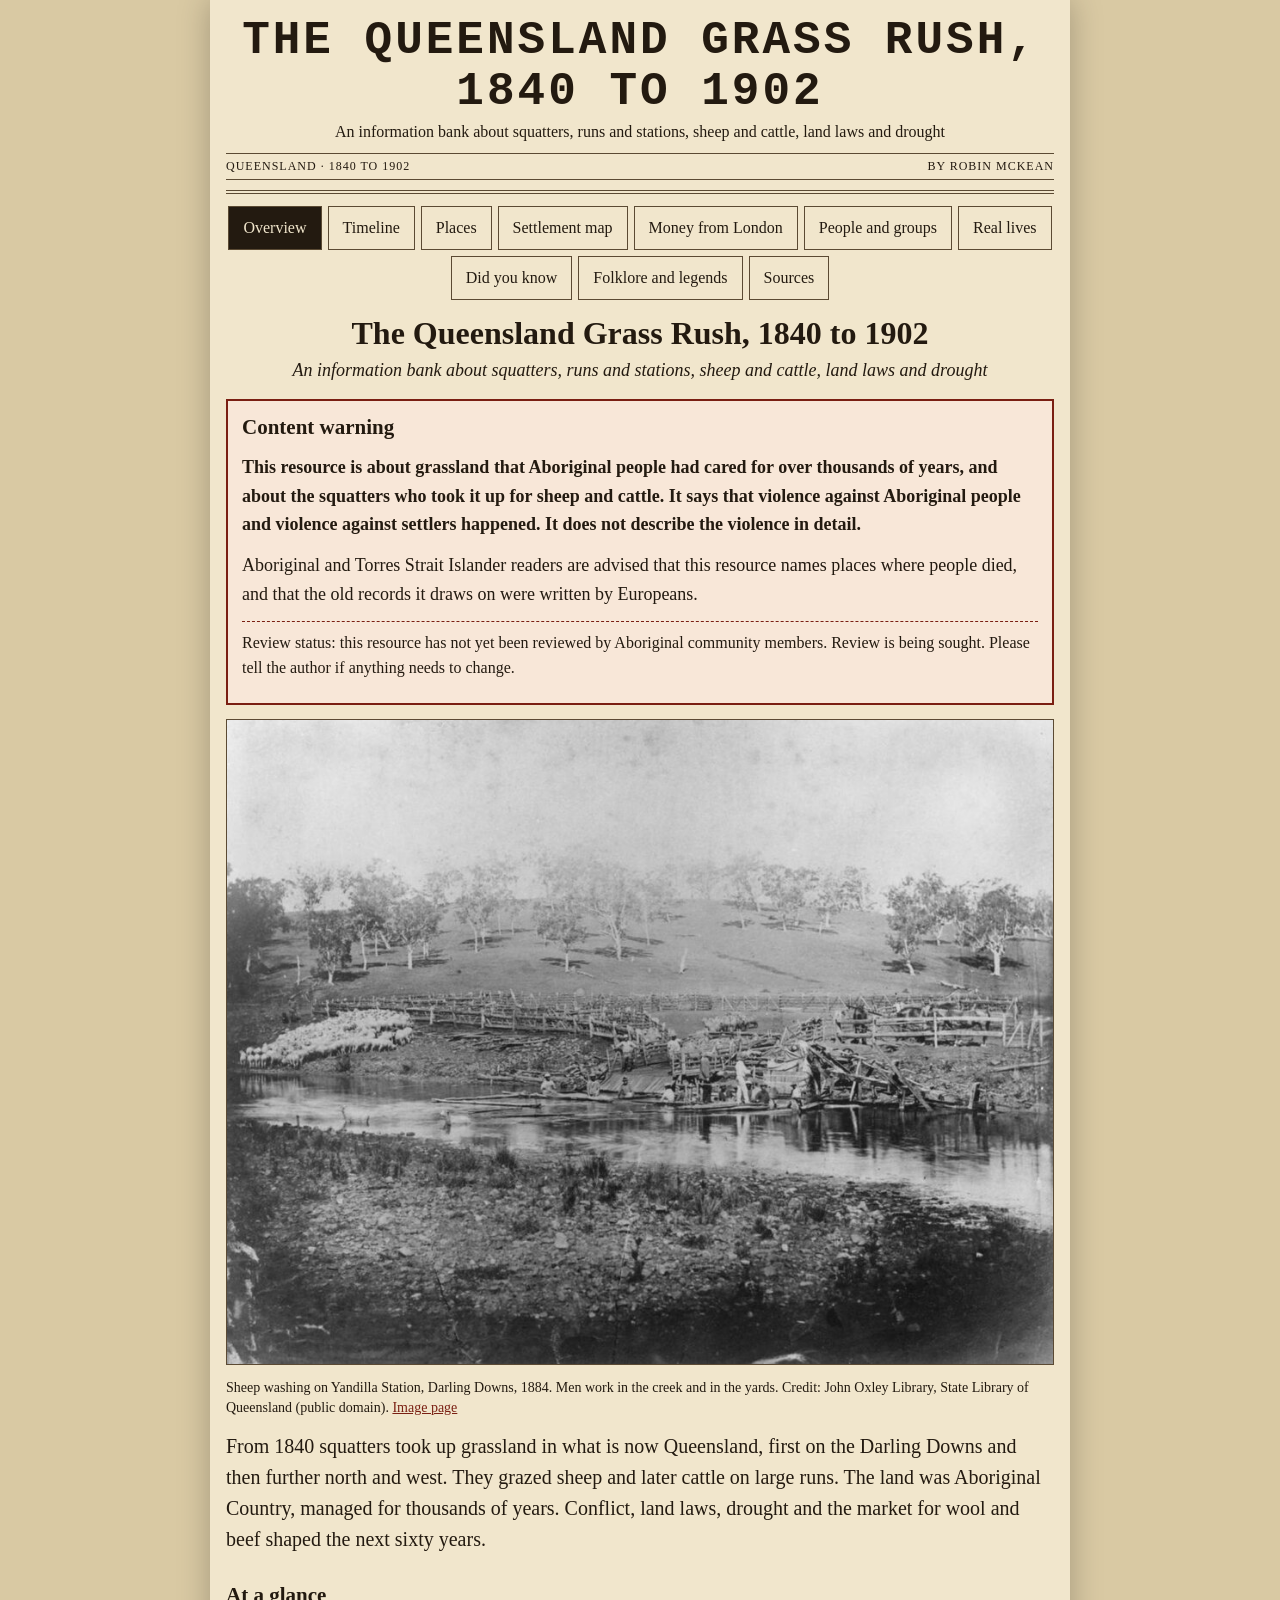
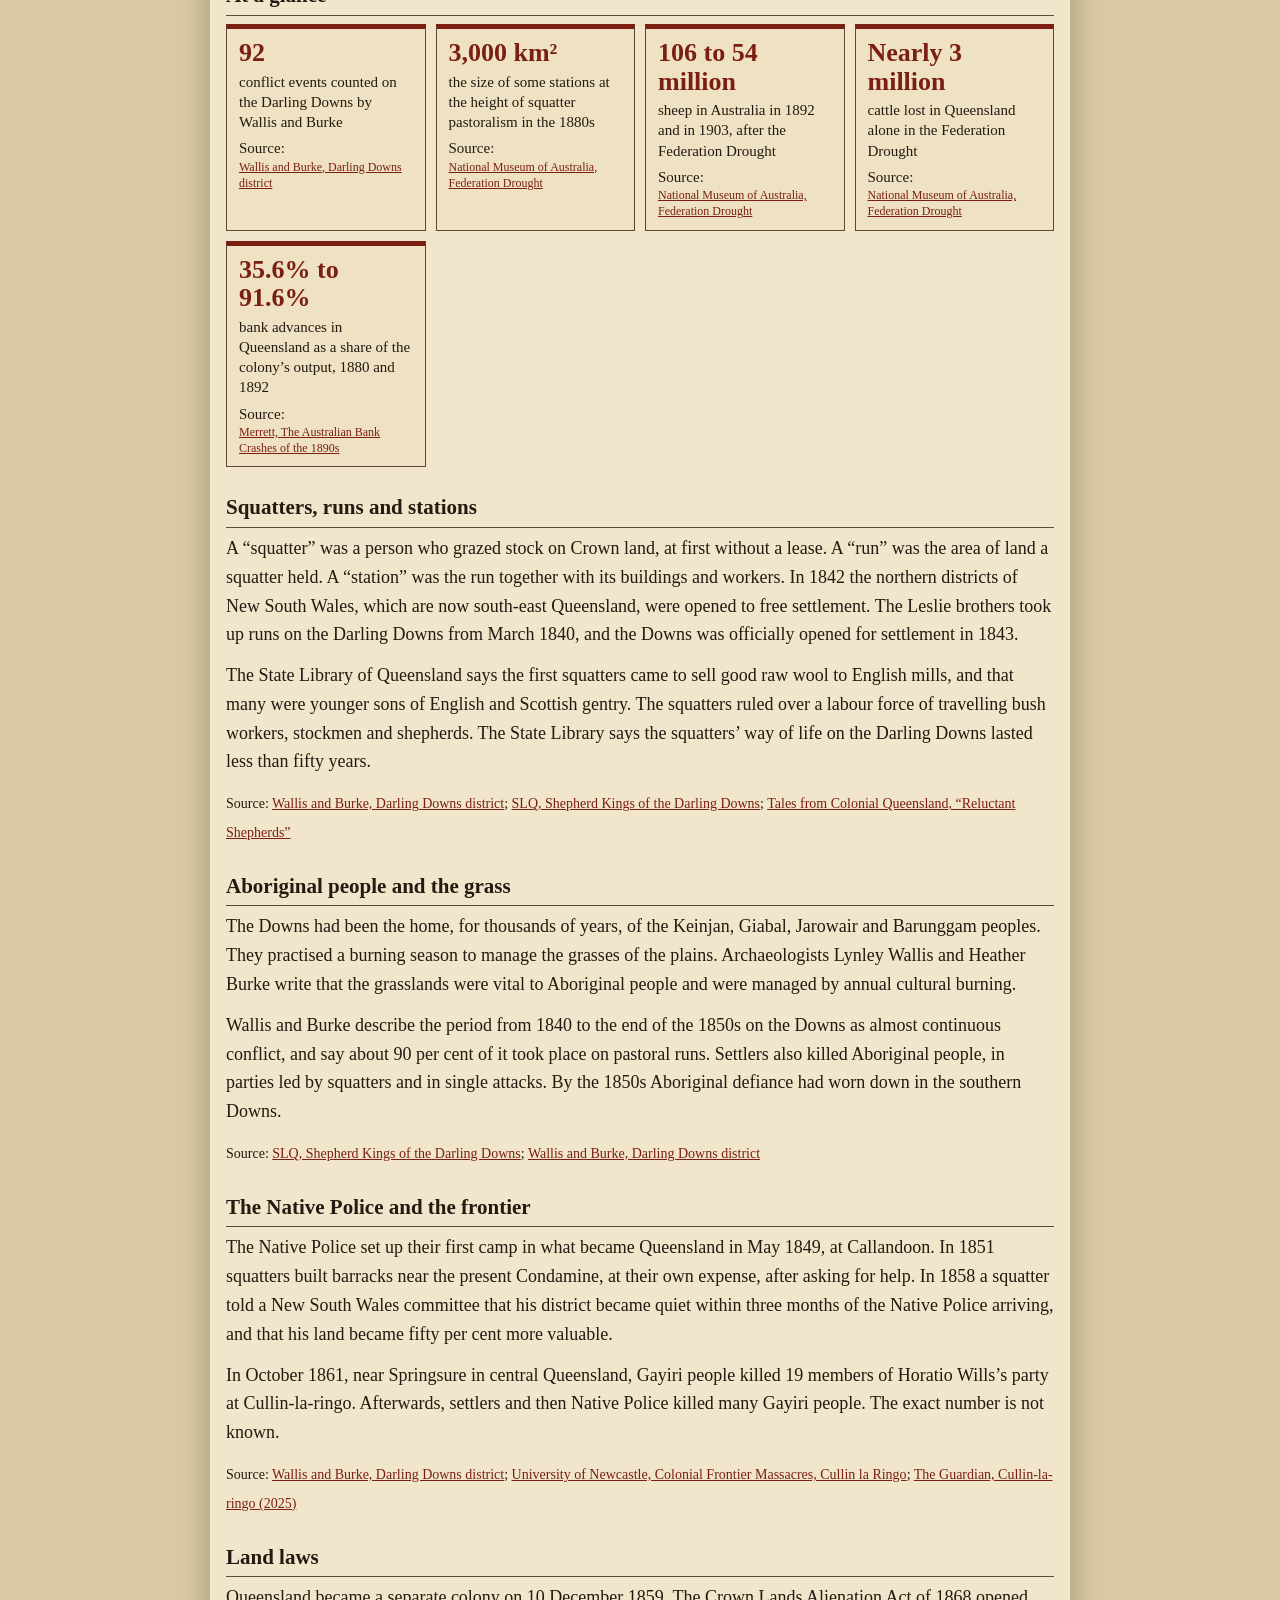
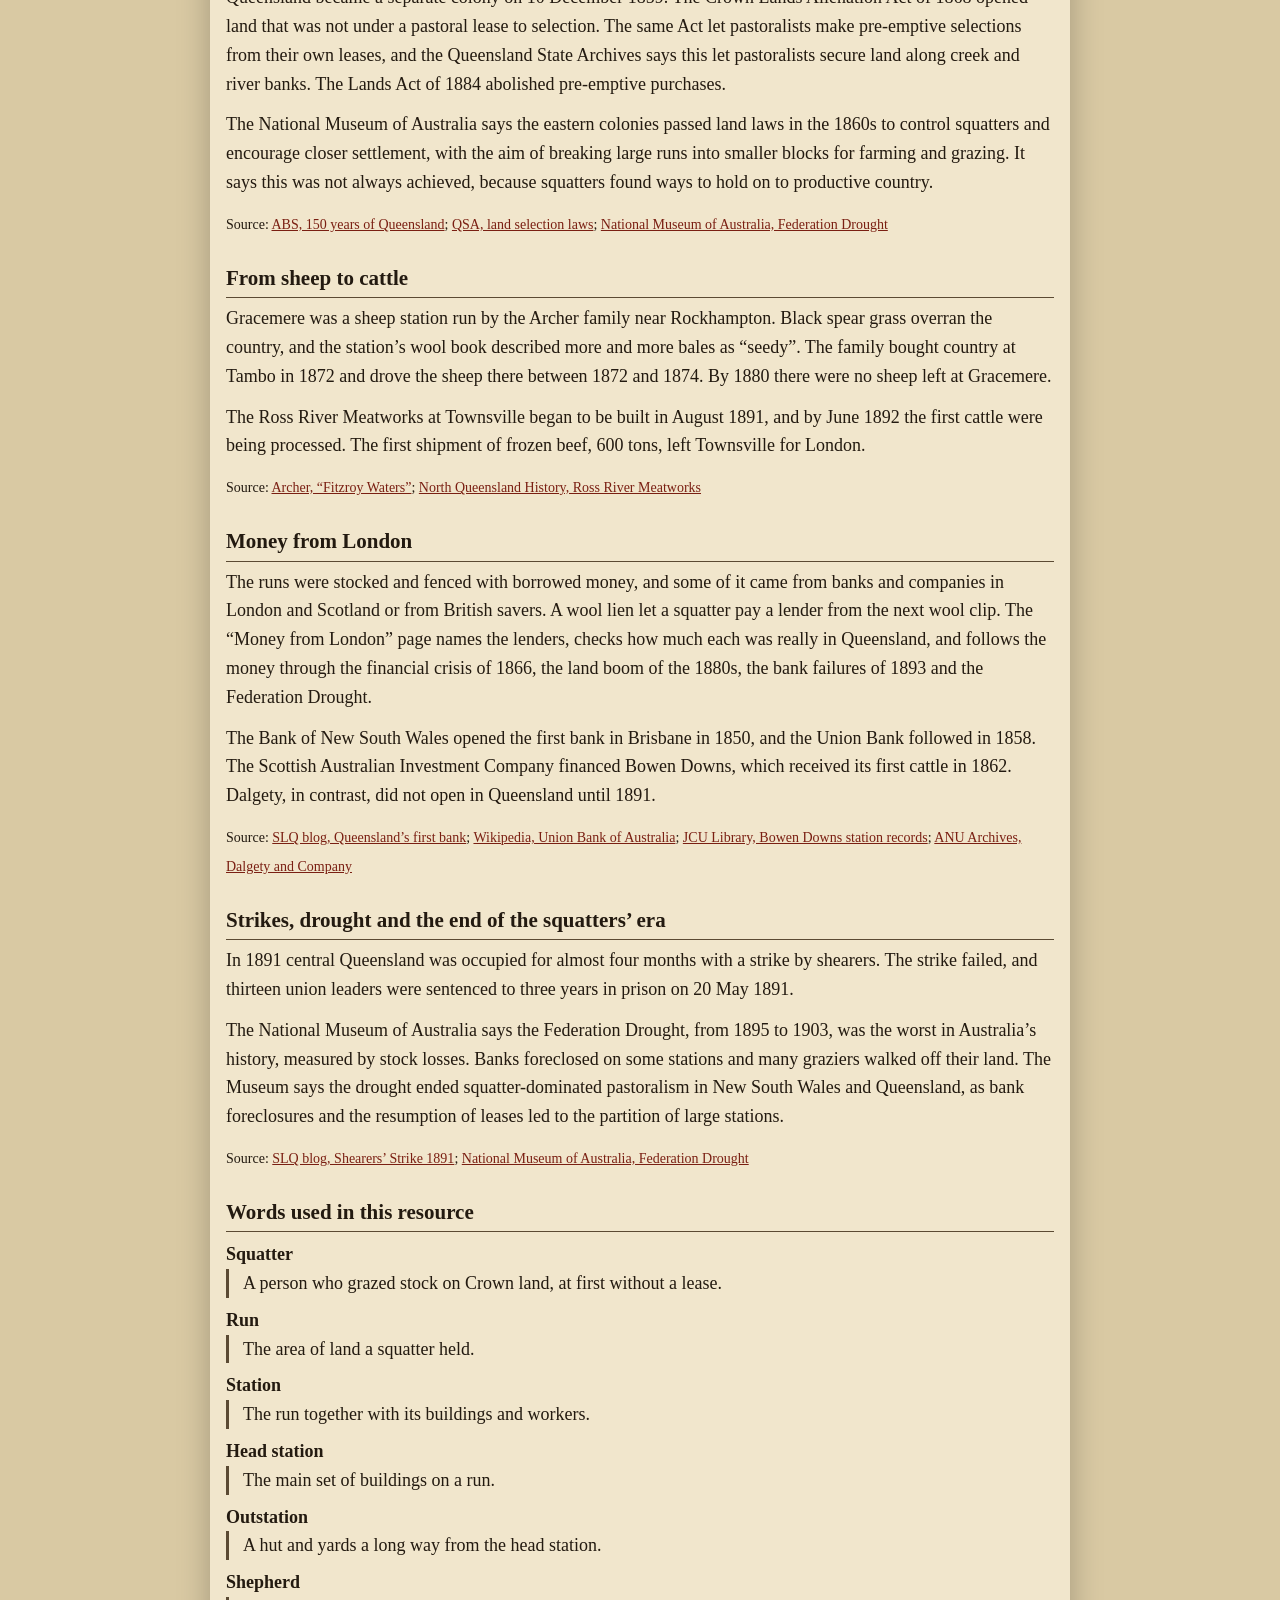
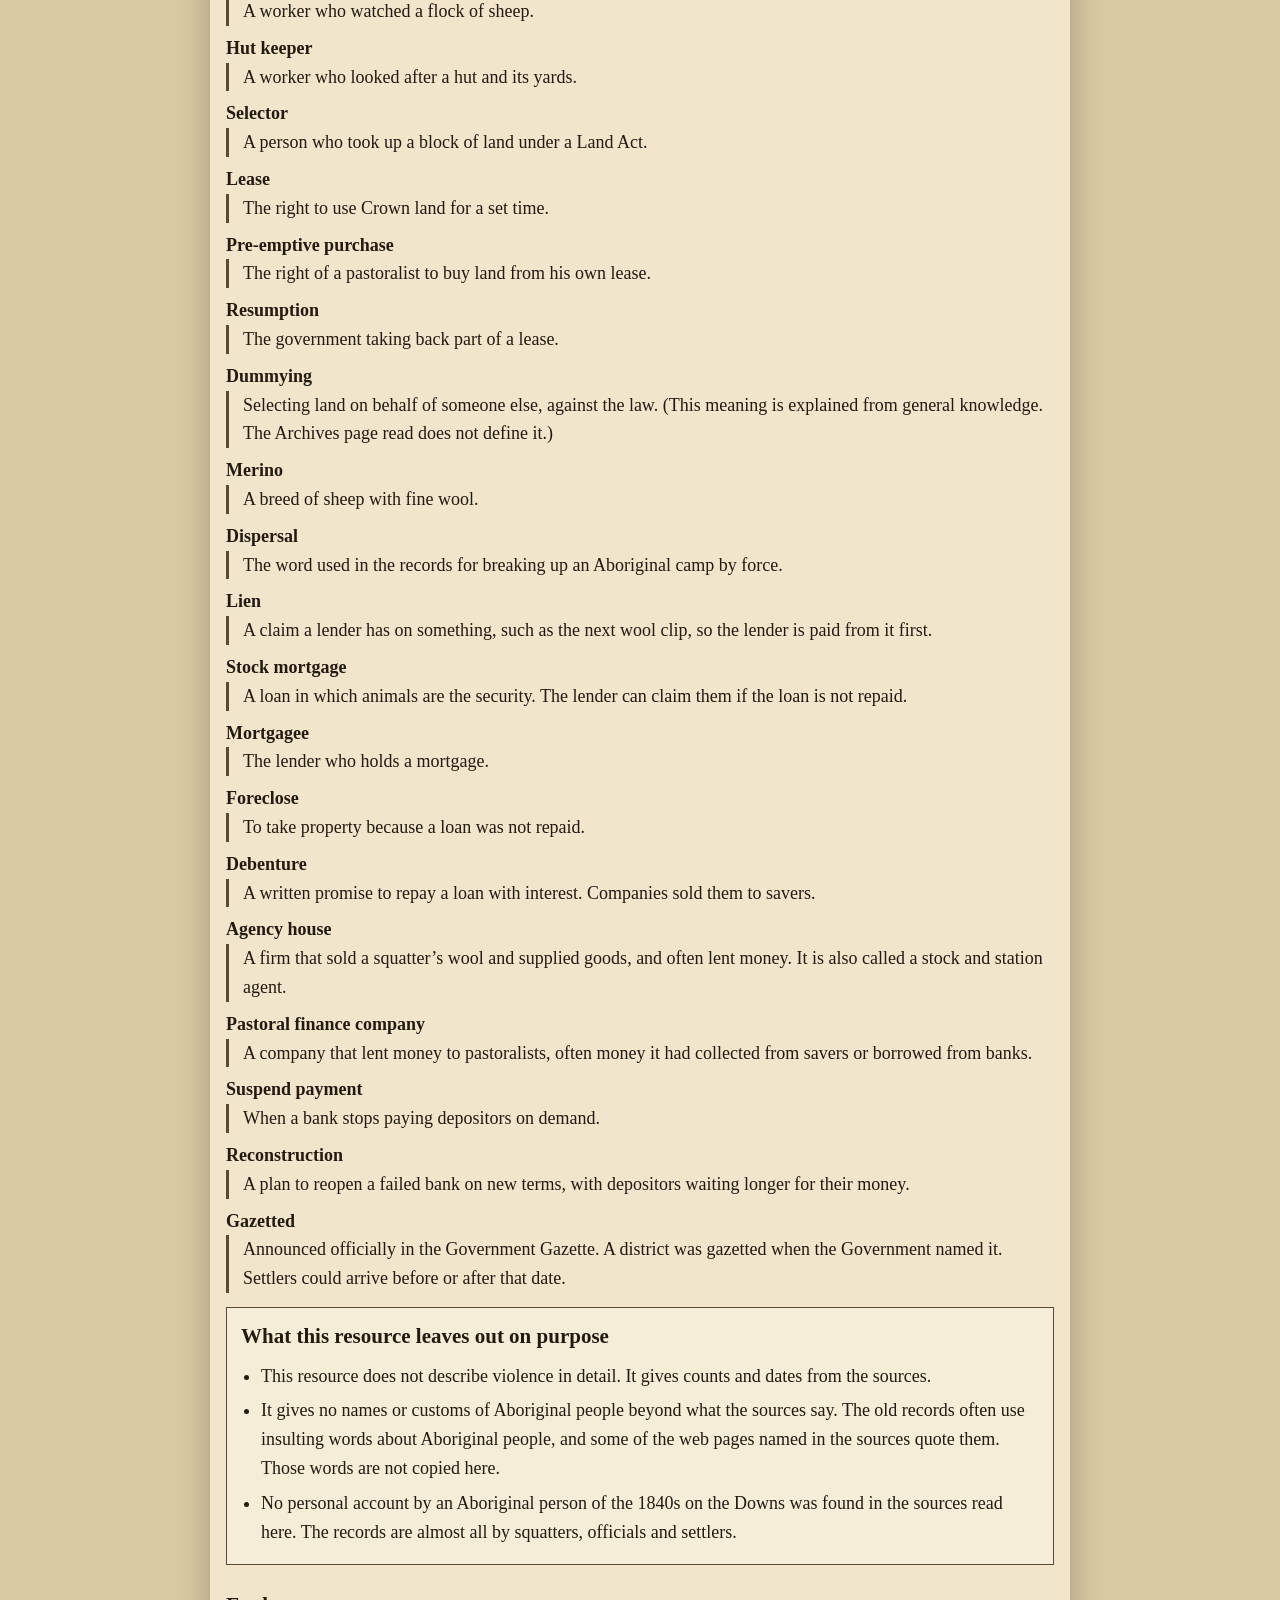
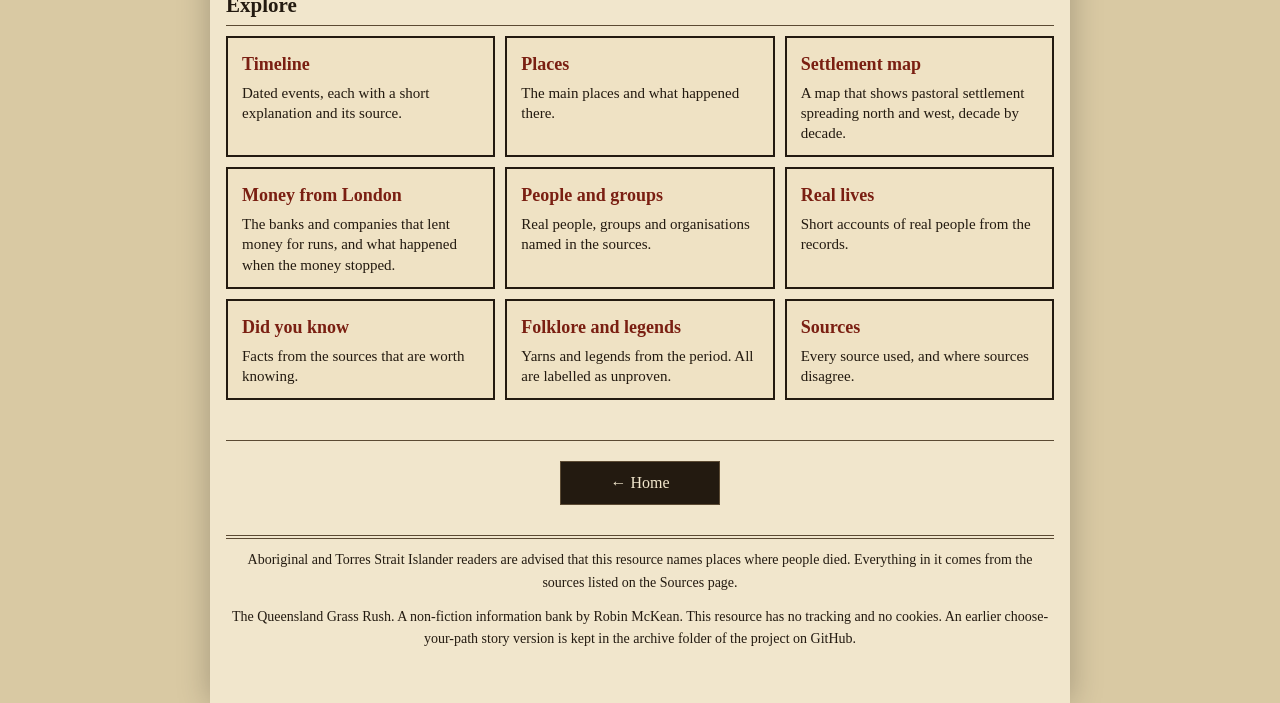
<file: index.html>
<!doctype html>
<html lang="en-AU"><head><meta charset="utf-8">
<meta name="viewport" content="width=device-width,initial-scale=1">
<title>The Queensland Grass Rush, 1840 to 1902</title>
<meta name="description" content="A non-fiction information bank about the Queensland grass rush: squatters, runs and stations, the move from sheep to cattle, land laws, drought and Aboriginal people, 1840 to 1902. Overview, timeline, places, people, real lives and sources. It also covers the money from London and Scotland behind the runs, and a map of how settlement spread by decade.">
<meta name="theme-color" content="#1f2b1a">
<link rel="icon" href="data:image/svg+xml,%3Csvg xmlns='http://www.w3.org/2000/svg' viewBox='0 0 32 32'%3E%3Crect width='32' height='32' fill='%231f2b1a'/%3E%3Cpath d='M6 24 L16 8 L26 24' stroke='%23f1e6cc' stroke-width='3' fill='none'/%3E%3C/svg%3E">
<link rel="stylesheet" href="styles.css">
</head><body>
<a class="skip" href="#main">Skip to the main content</a>
<div class="sheet">
<header>

 <div class="mast">The Queensland Grass Rush, 1840 to 1902</div>
 <div class="sub">An information bank about squatters, runs and stations, sheep and cattle, land laws and drought</div>
 <div class="dateline"><span>Queensland · 1840 to 1902</span><span>By Robin McKean</span></div>
</header>
<nav id="nav" aria-label="Sections"></nav>
<main id="main" tabindex="-1"></main>
<footer id="foot"></footer>
</div>
<noscript><p style="padding:16px;font-family:Georgia,serif">This resource needs JavaScript. Nothing is sent anywhere.</p></noscript>
<script src="data.js"></script>
<script src="app.js"></script>
</body></html>
</file>
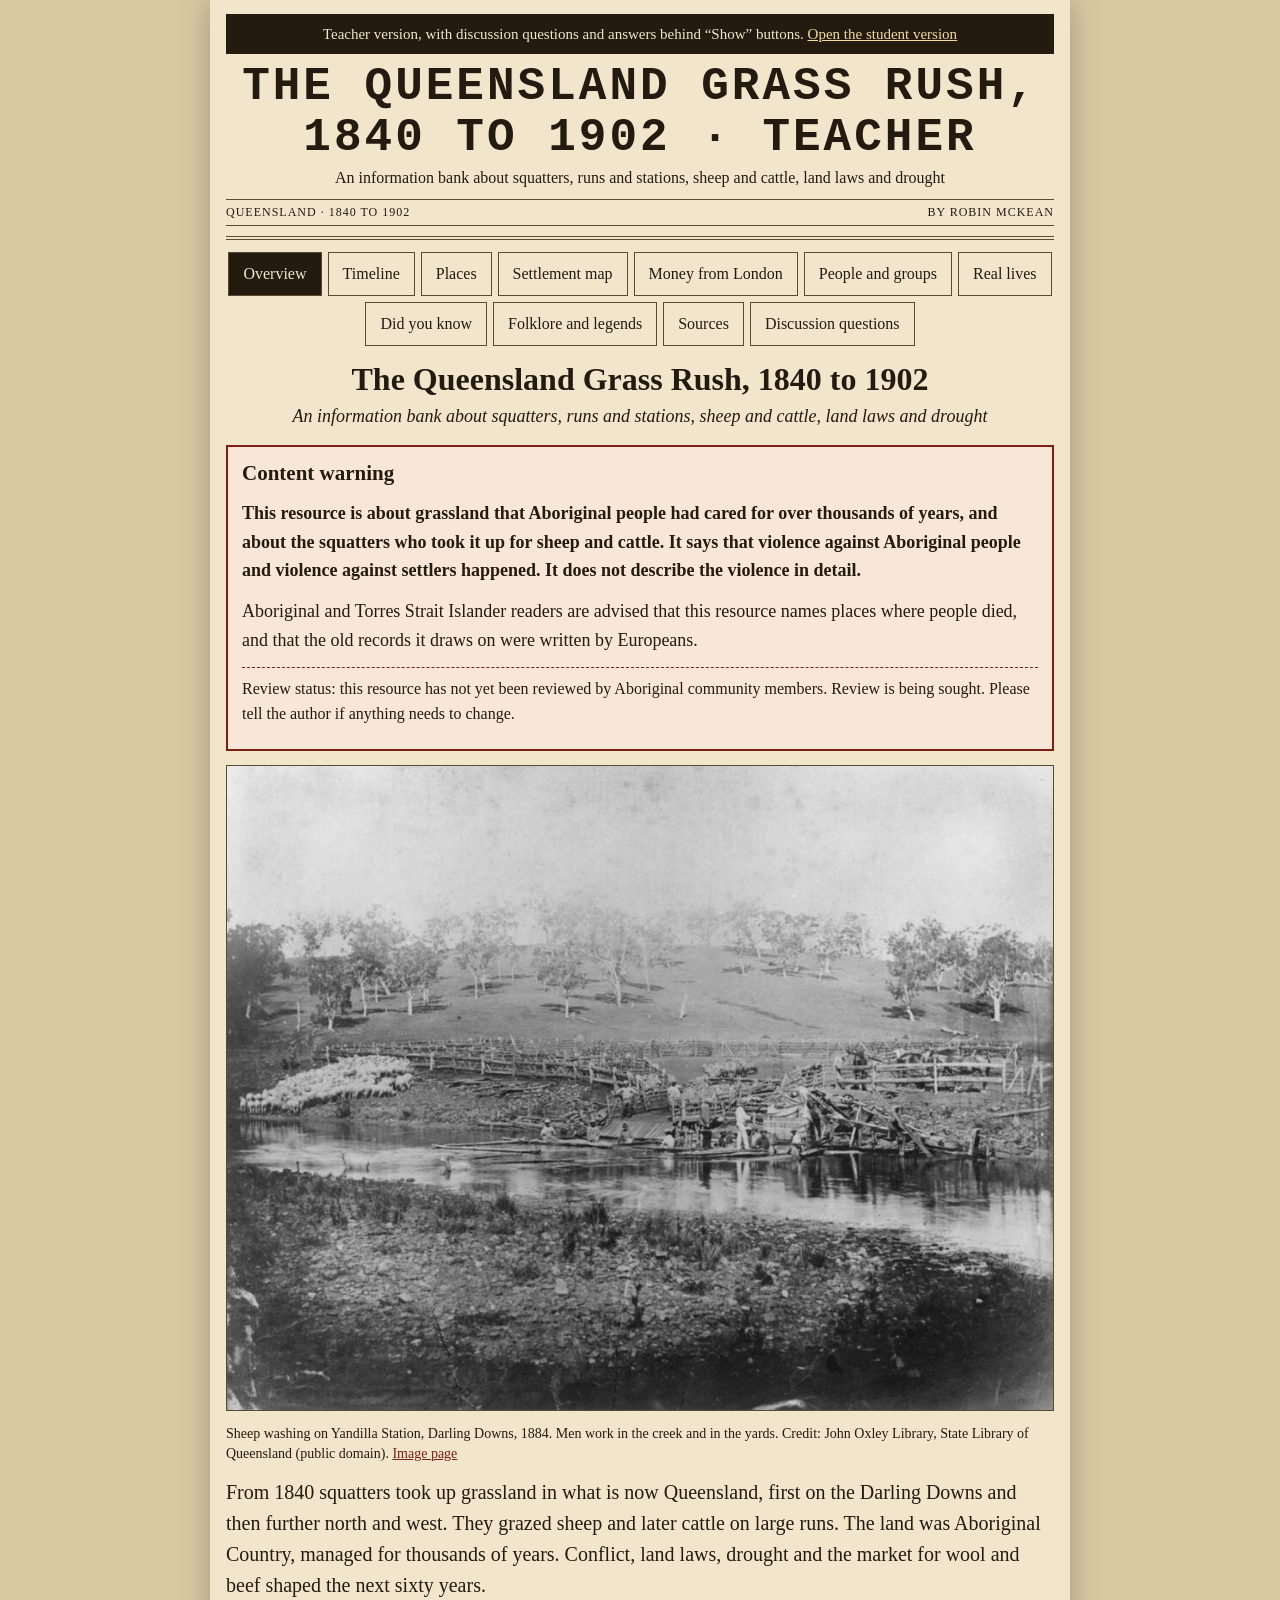
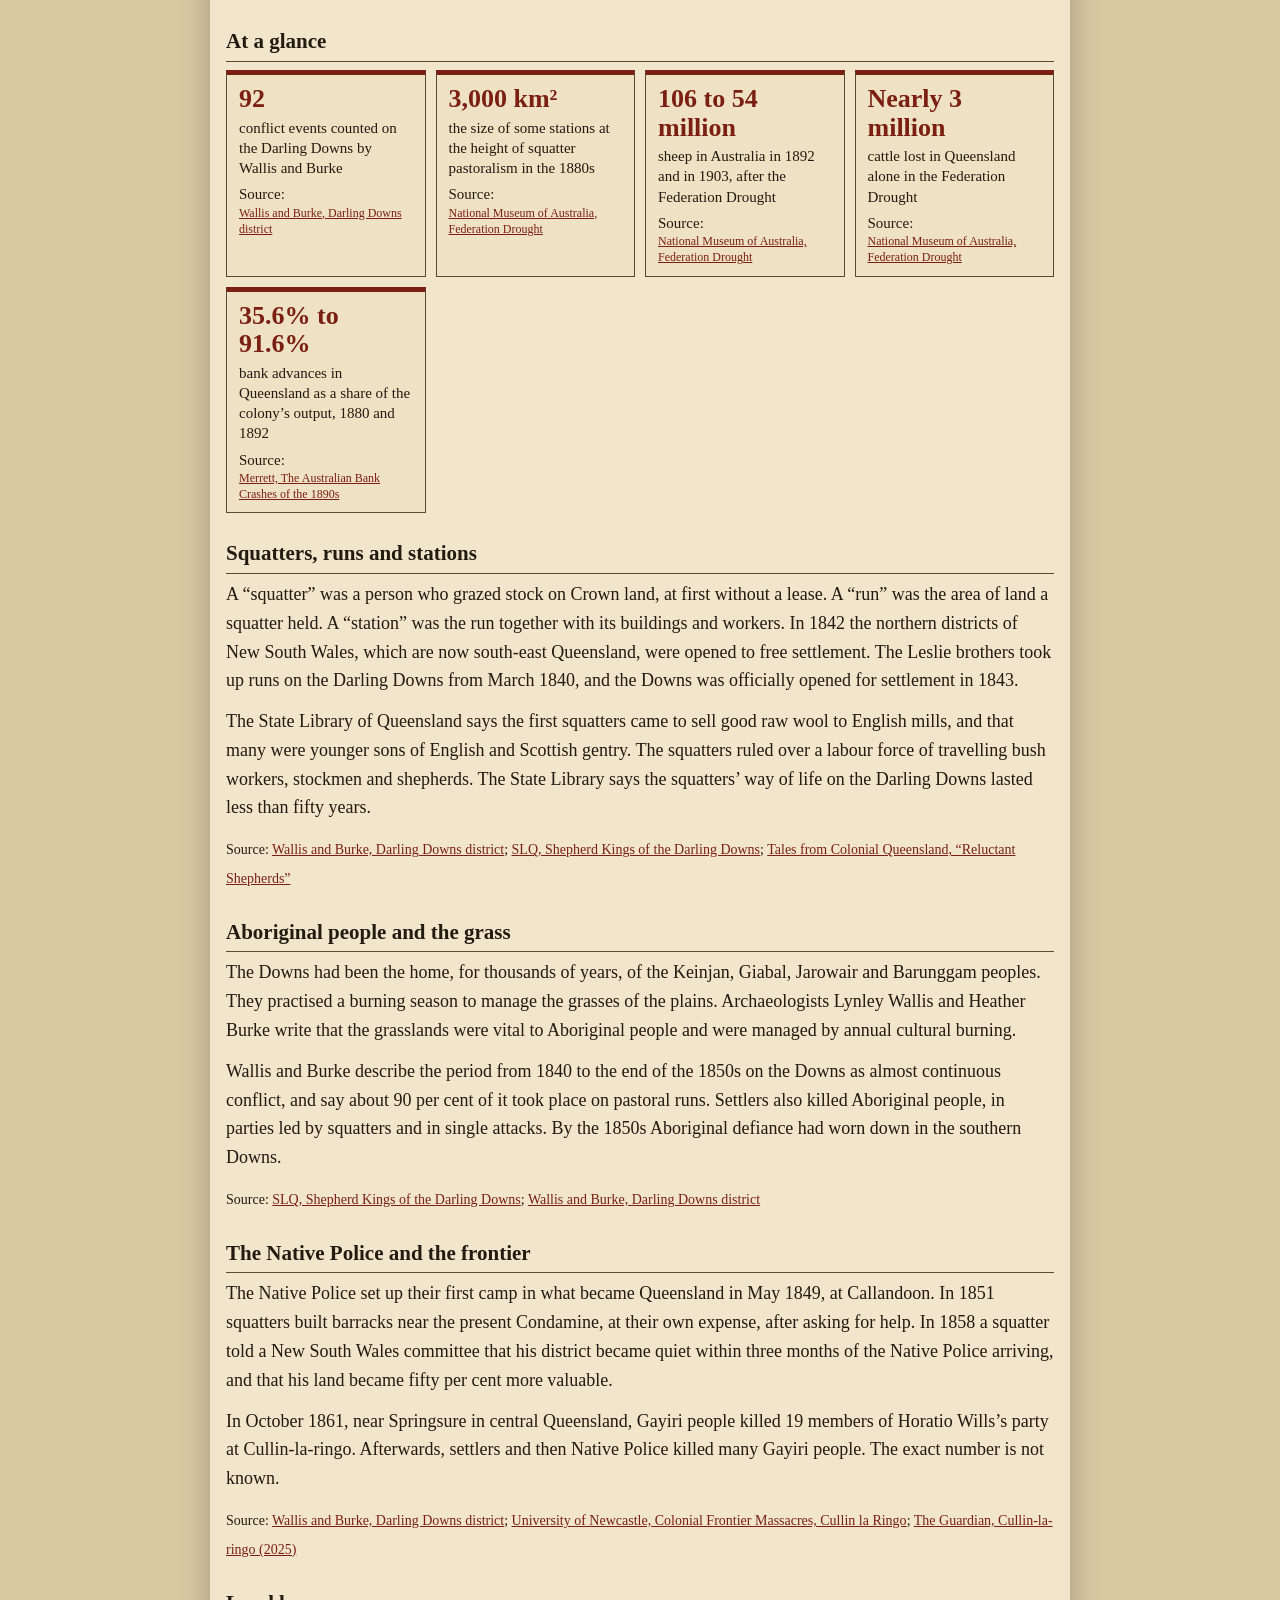
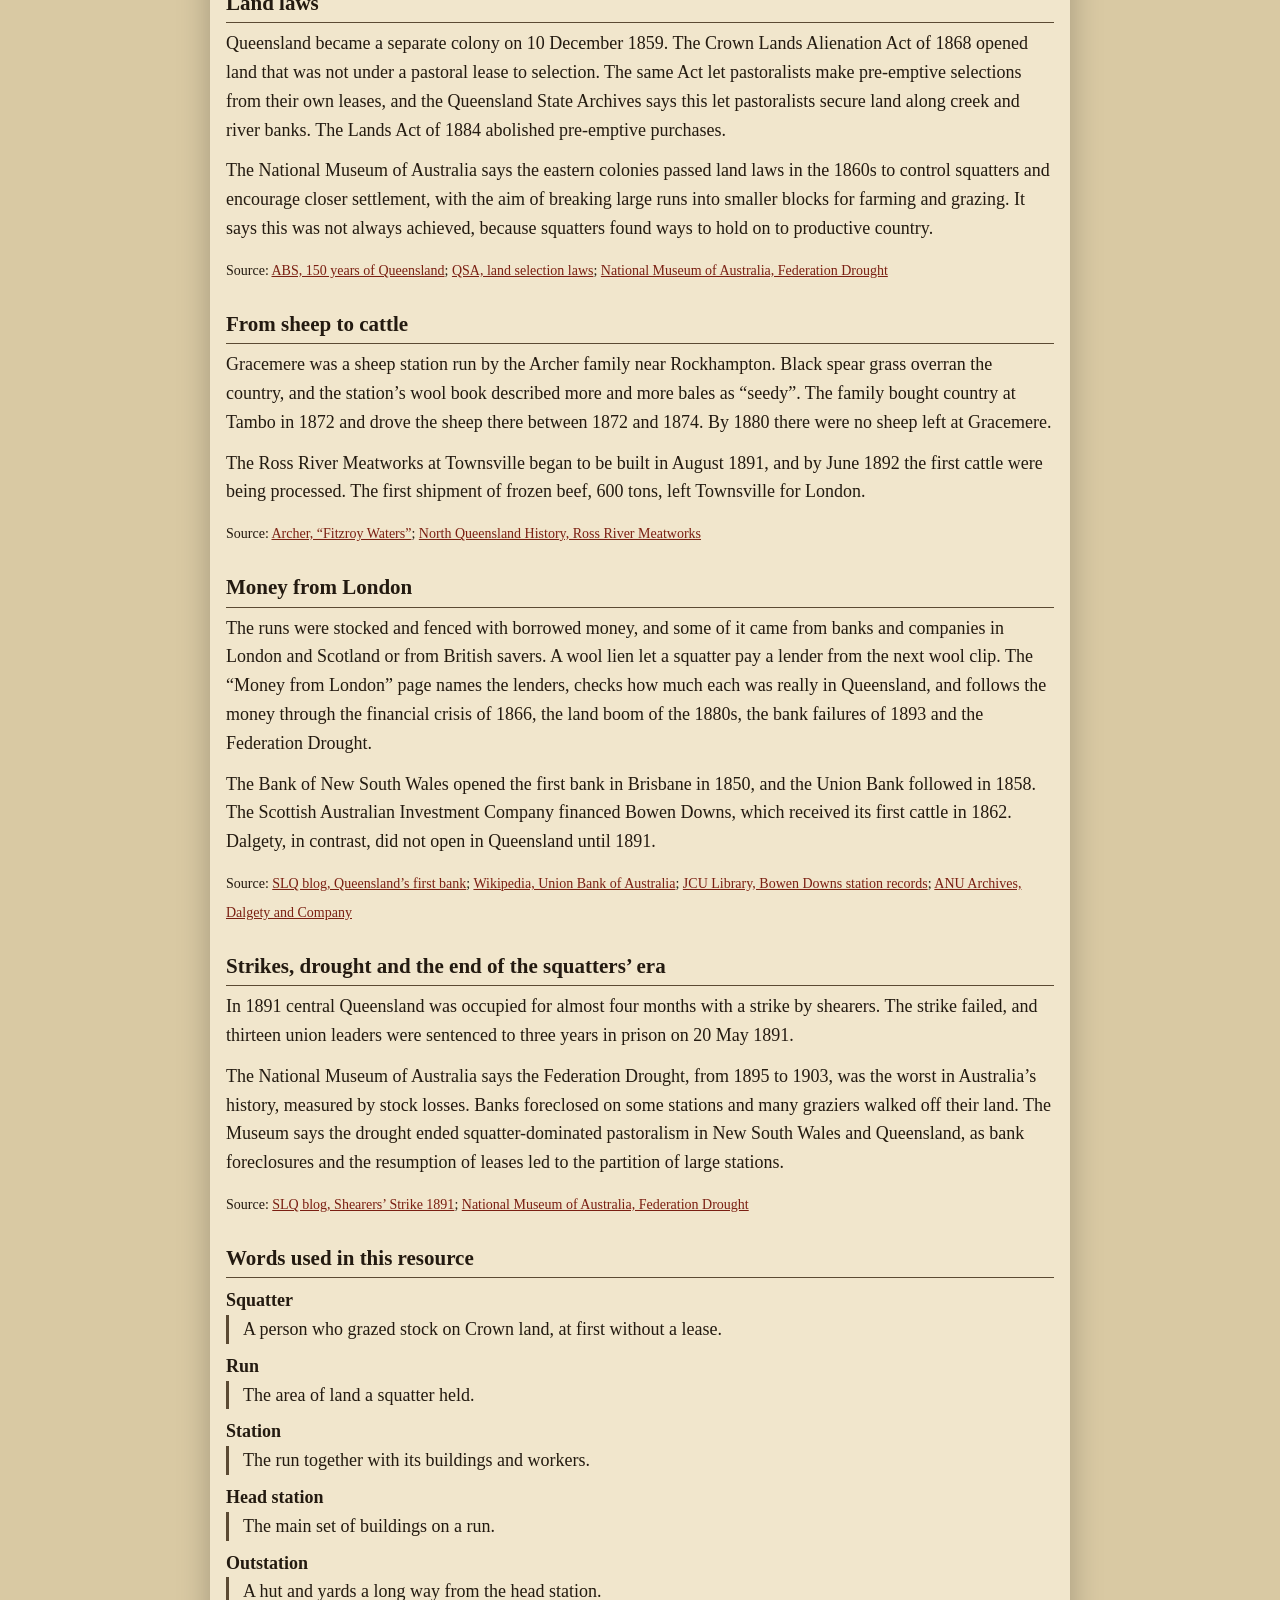
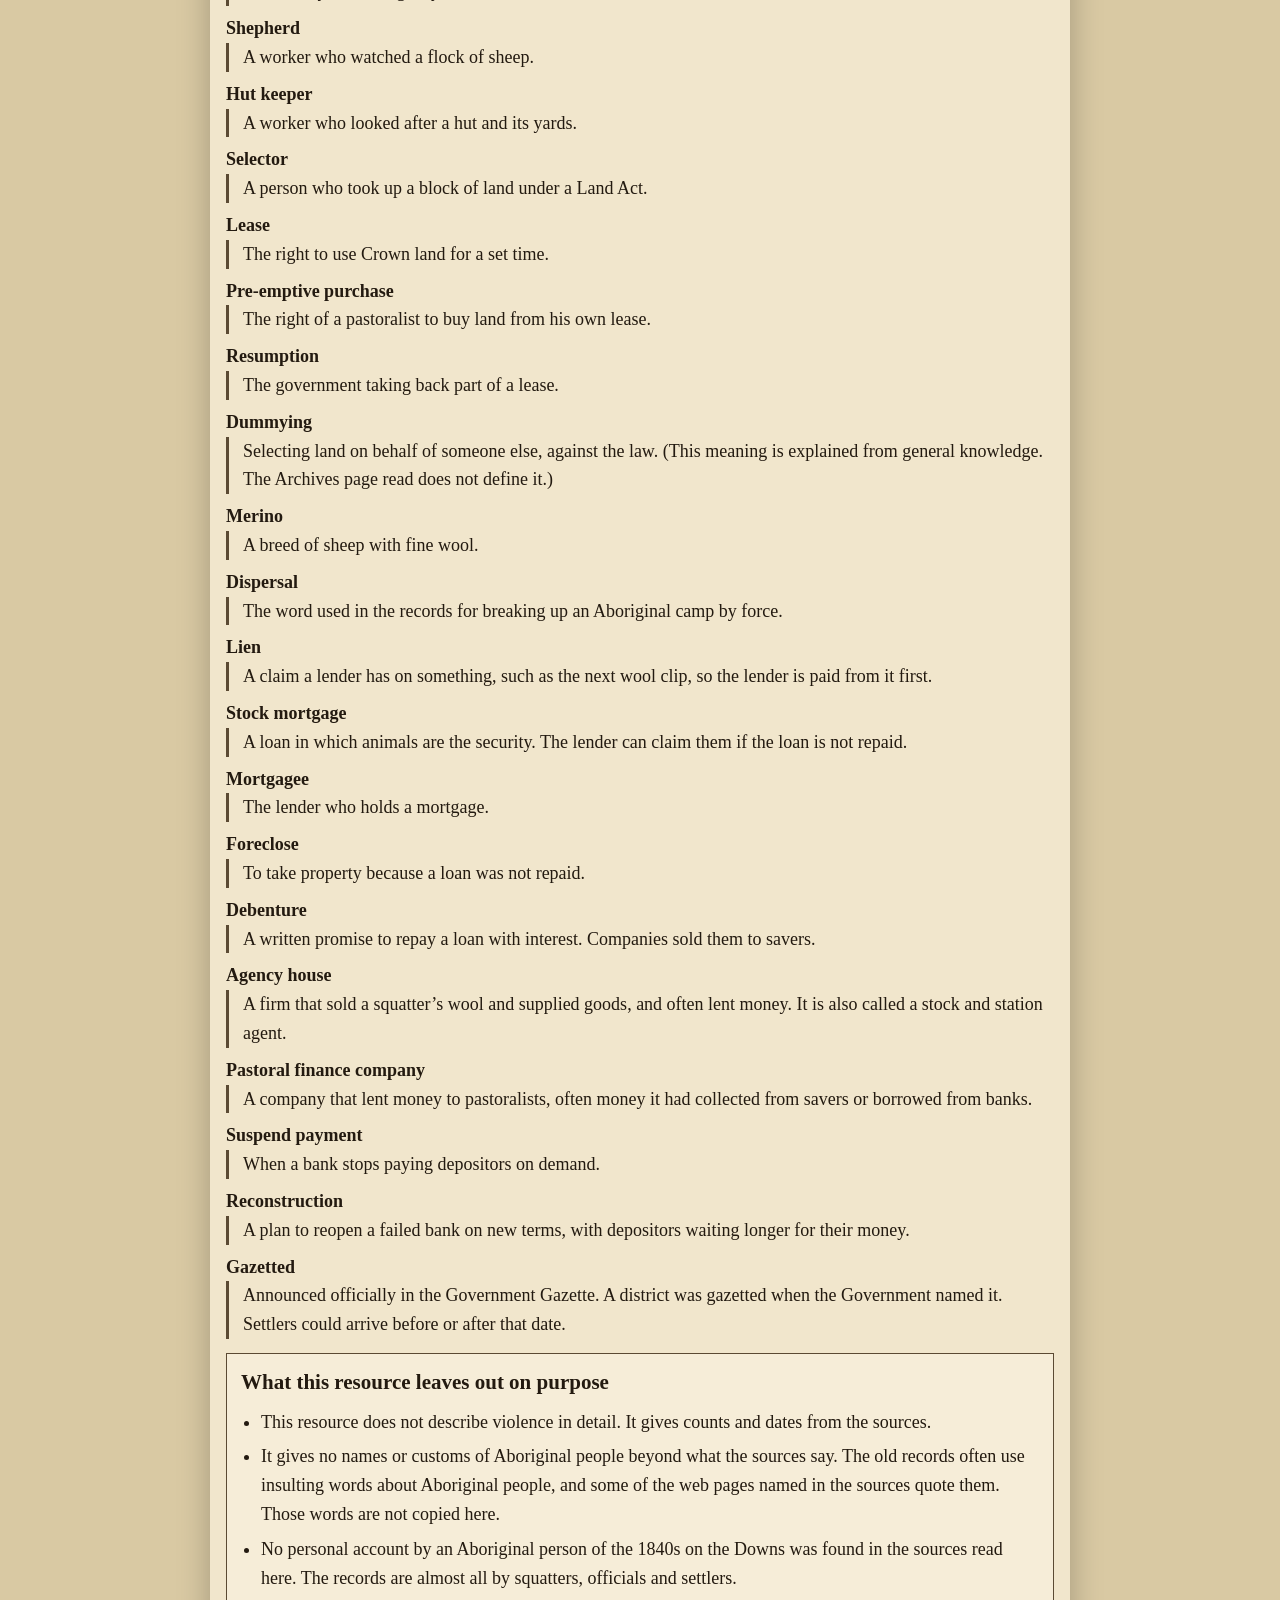
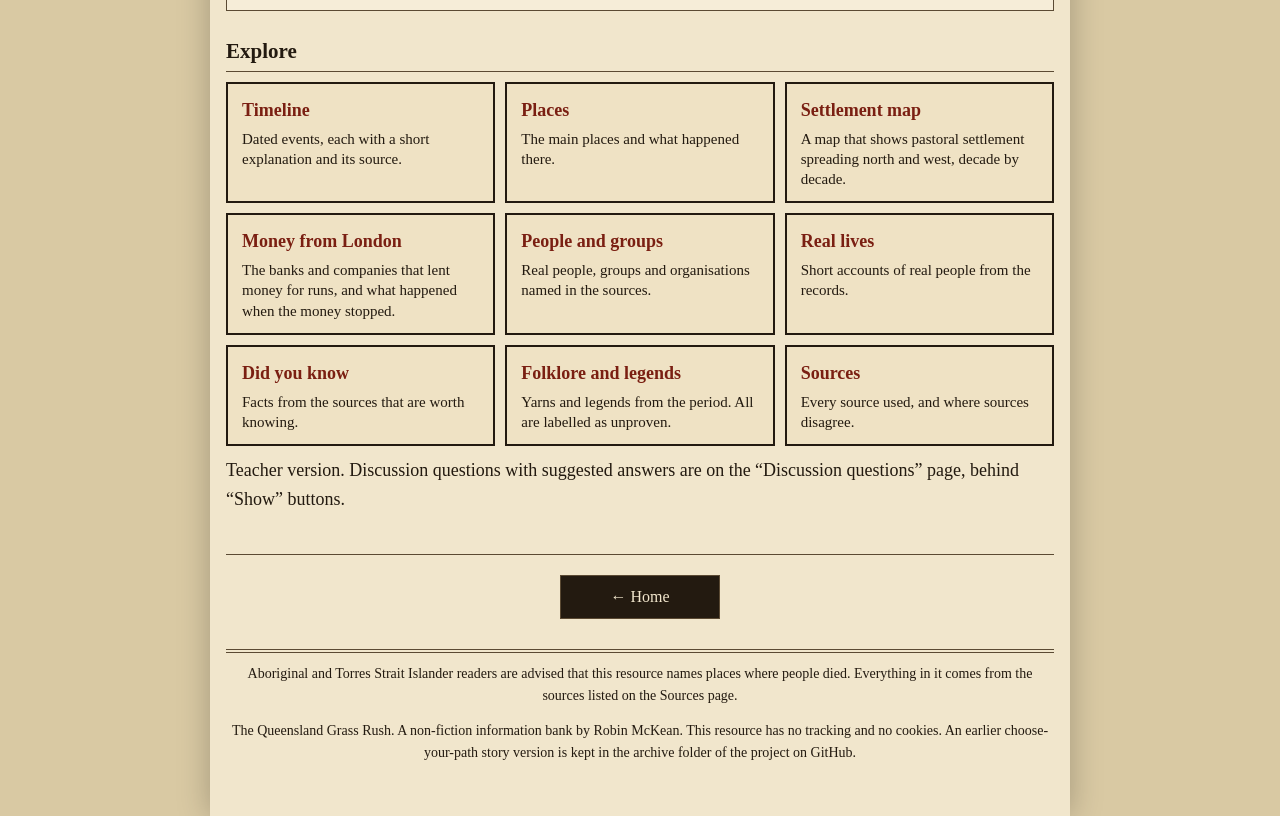
<file: teacher/index.html>
<!doctype html>
<html lang="en-AU"><head><meta charset="utf-8">
<meta name="viewport" content="width=device-width,initial-scale=1">
<title>The Queensland Grass Rush, 1840 to 1902 · Teacher version</title>
<meta name="description" content="A non-fiction information bank about the Queensland grass rush: squatters, runs and stations, the move from sheep to cattle, land laws, drought and Aboriginal people, 1840 to 1902. Overview, timeline, places, people, real lives and sources. It also covers the money from London and Scotland behind the runs, and a map of how settlement spread by decade.">
<meta name="robots" content="noindex">
<meta name="theme-color" content="#1f2b1a">
<link rel="icon" href="data:image/svg+xml,%3Csvg xmlns='http://www.w3.org/2000/svg' viewBox='0 0 32 32'%3E%3Crect width='32' height='32' fill='%231f2b1a'/%3E%3Cpath d='M6 24 L16 8 L26 24' stroke='%23f1e6cc' stroke-width='3' fill='none'/%3E%3C/svg%3E">
<link rel="stylesheet" href="styles.css">
</head><body>
<a class="skip" href="#main">Skip to the main content</a>
<div class="sheet">
<header>
<p class="tbanner">Teacher version, with discussion questions and answers behind “Show” buttons. <a href="../">Open the student version</a></p>
 <div class="mast">The Queensland Grass Rush, 1840 to 1902 · Teacher</div>
 <div class="sub">An information bank about squatters, runs and stations, sheep and cattle, land laws and drought</div>
 <div class="dateline"><span>Queensland · 1840 to 1902</span><span>By Robin McKean</span></div>
</header>
<nav id="nav" aria-label="Sections"></nav>
<main id="main" tabindex="-1"></main>
<footer id="foot"></footer>
</div>
<noscript><p style="padding:16px;font-family:Georgia,serif">This resource needs JavaScript. Nothing is sent anywhere.</p></noscript>
<script src="data.js"></script>
<script src="app.js"></script>
</body></html>
</file>
<file: styles.css>
:root{--paper:#f1e6cc;--ink:#231a10;--rule:#5b4a33;--red:#7a1f12;--box:#f2efe6;--soft:#efe2c4;--green:#1f4a2c;--blue:#1d3b5c;--brown:#5a4310}
*{box-sizing:border-box}
html{-webkit-text-size-adjust:100%}
body{margin:0;background:#d9c9a3;color:var(--ink);font-family:Georgia,"Times New Roman",serif;font-size:18px;line-height:1.6}
.sr{position:absolute;left:-9999px;width:1px;height:1px;overflow:hidden}
.skip{position:absolute;left:-999px;top:0;background:var(--ink);color:var(--paper);padding:10px 14px;z-index:10}
.skip:focus{left:8px;top:8px}
.sheet{max-width:860px;margin:0 auto;background:var(--paper);padding:14px 16px 40px;min-height:100vh;box-shadow:0 0 30px rgba(0,0,0,.25)}
header{text-align:center;border-bottom:4px double var(--rule);padding-bottom:10px}
.tbanner{background:var(--ink);color:var(--paper);margin:0 0 8px;padding:8px 10px;font-size:15px}
.tbanner a{color:#f0d9a0}
.mast{font-family:"Courier New",Courier,monospace;font-weight:bold;font-size:clamp(26px,7vw,46px);letter-spacing:3px;margin:2px 0;text-transform:uppercase;line-height:1.1}
.sub{font-size:16px}
.dateline{display:flex;justify-content:space-between;gap:8px;font-size:12px;text-transform:uppercase;letter-spacing:1px;border-top:1px solid var(--rule);border-bottom:1px solid var(--rule);padding:3px 0;margin-top:8px}
nav{display:flex;flex-wrap:wrap;gap:6px;margin:12px 0;justify-content:center}
nav a,.btn{display:inline-flex;align-items:center;justify-content:center;font:inherit;font-size:16px;padding:8px 14px;min-height:44px;background:var(--paper);color:var(--ink);border:1px solid var(--rule);cursor:pointer;text-decoration:none;text-align:center}
nav a[aria-current="page"]{background:var(--ink);color:var(--paper)}
.btn.dark{background:var(--ink);color:var(--paper)}
.btn:hover,nav a:hover{background:var(--soft)}
.btn.dark:hover{background:#3b2c1a}
:focus-visible{outline:3px solid var(--red);outline-offset:2px}
main:focus{outline:none}
h1{font-size:clamp(23px,6vw,32px);text-align:center;margin:14px 0 4px;line-height:1.2}
h1:focus{outline:none}
h2{font-size:21px;margin:24px 0 6px;border-bottom:1px solid var(--rule);padding-bottom:2px}
h3{font-size:18px;margin:14px 0 4px}
p{margin:0 0 12px}
.where{text-align:center;font-family:"Courier New",Courier,monospace;font-size:14px;text-transform:uppercase;letter-spacing:1px;margin:0 0 14px}
.badge{display:inline-block;font-size:12px;font-weight:bold;letter-spacing:1px;text-transform:uppercase;padding:1px 8px;margin:0 6px 4px 0;border:1.5px solid;vertical-align:middle;font-family:Arial,Helvetica,sans-serif}
.b-real{color:var(--green);border-color:var(--green);background:#e4eddc}
.b-made{color:var(--red);border:1.5px dashed var(--red);background:#f6e0d6;font-style:italic}
.panel{border:1px solid var(--rule);padding:10px 14px;margin:14px 0;background:#f6edd8}
.panel.real{border-left:6px solid var(--green)}
.panel.made{border-left:6px dashed var(--red)}
.panel h2,.panel h3{margin-top:2px;border:0}
.panel ul{margin:0 0 8px;padding-left:20px}
.panel li{margin-bottom:6px}
.care{border:2px solid var(--red);background:#f8e7d8;padding:10px 14px;margin:14px 0}
.care h2{margin-top:0;border:0}
.carenote{border:1px dashed var(--red);background:#f8e7d8;padding:6px 10px;margin:10px 0;font-size:16px}
.story p{font-size:19px}
figure{margin:14px 0;text-align:center}
figure img{max-width:100%;height:auto;border:1px solid var(--rule);background:#fff}
figure.tall img{max-height:420px;width:auto}
figcaption{font-size:14px;line-height:1.4;margin-top:4px;text-align:left}
.choices{list-style:none;padding:0;margin:18px 0 8px}
.choices li{margin:0 0 10px}
.choice{display:block;width:100%;text-align:left;font:inherit;font-size:18px;background:#fffaf0;color:var(--ink);border:2px solid var(--ink);padding:12px 14px;cursor:pointer;min-height:48px}
.choice:hover{background:var(--soft)}
.row{display:flex;flex-wrap:wrap;gap:8px;margin:14px 0}
.trail{font-size:14px;border-top:1px solid var(--rule);margin-top:20px;padding-top:8px}
.trail ol{margin:4px 0 0;padding-left:20px}
.end{border:3px double var(--ink);padding:10px 16px;margin:16px 0;background:#fffaf0}
.end h2{border:0;text-align:center;margin-top:4px}
.tnote{border:2px dashed var(--blue);background:#e8eef6;padding:8px 12px;margin:12px 0}
.tnote h3{margin-top:2px}
.tbtn{background:#e8eef6;border-color:var(--blue);color:var(--blue)}
textarea{width:100%;min-height:110px;font:inherit;font-size:17px;padding:8px;border:1.5px solid var(--rule);background:#fffaf0;color:var(--ink)}
.q{border-top:1px solid var(--rule);padding-top:8px;margin-top:16px}
.q .qn{font-weight:bold}
.src{font-size:16px;padding-left:22px}
.src li{margin-bottom:10px}
.srcs{font-size:14px;margin:6px 0 0}
table{border-collapse:collapse;width:100%;font-size:16px;margin:8px 0}
th,td{border:1px solid var(--rule);padding:6px 8px;text-align:left;vertical-align:top}
th{background:var(--soft)}
a{color:var(--red)}
footer{border-top:4px double var(--rule);margin-top:30px;padding-top:10px;font-size:14px;text-align:center}
.lead{max-width:44em;margin:0 auto 12px}
@media(max-width:520px){body{font-size:17px}.story p{font-size:18px}}
@media(prefers-reduced-motion:reduce){*{scroll-behavior:auto!important;transition:none!important}}
@media print{body{background:#fff;font-size:12pt}.sheet{box-shadow:none;padding:0;max-width:none}nav,.row,.skip,.tbanner,.noprint,.choice,.tbtn{display:none!important}textarea{border:1px solid #000;min-height:90px}}

/* ---- Information bank additions (all four apps) ---- */
.sr{position:absolute;left:-9999px;width:1px;height:1px;overflow:hidden}
.tbanner{background:var(--ink);color:var(--paper);margin:0 0 8px;padding:8px 10px;font-size:15px}
.tbanner a{color:#f0d9a0}
.lead{max-width:44em;margin:0 auto 14px;text-align:center;font-style:italic}
.bigpara{font-size:20px;line-height:1.55;max-width:44em;margin:14px auto}
.strong{font-weight:bold}
.care .review{border-top:1px dashed var(--red);padding-top:8px;margin-top:8px;font-size:16px}
.glance{display:grid;grid-template-columns:repeat(auto-fit,minmax(190px,1fr));gap:10px;margin:8px 0 14px}
.stat{border:1px solid var(--rule);background:var(--soft);padding:10px 12px;border-top:5px solid var(--red)}
.stat b{display:block;font-size:26px;line-height:1.1;color:var(--red);font-family:Georgia,serif}
.stat span{display:block;font-size:15px;line-height:1.35;margin-top:4px}
.stat .srcs{display:block;margin-top:6px;font-size:12px}
.tiles{display:grid;grid-template-columns:repeat(auto-fit,minmax(200px,1fr));gap:10px;margin:10px 0}
.tile{display:block;border:2px solid var(--ink);background:var(--soft);color:var(--ink);text-decoration:none;padding:12px 14px;min-height:88px}
.tile b{display:block;font-size:18px;margin-bottom:4px;color:var(--red)}
.tile span{font-size:15px;line-height:1.35;display:block}
.tile:hover{background:var(--paper)}
.words{margin:6px 0 14px}
.words dt{font-weight:bold;margin-top:8px}
.words dd{margin:0 0 4px 0;padding-left:14px;border-left:3px solid var(--rule)}
.srcline{margin:2px 0 10px}
.srcs{font-size:14px}
.snote{font-size:14px;color:#4a3d2b}
.tl{list-style:none;margin:14px 0;padding:0 0 0 0;position:relative}
.tl:before{content:"";position:absolute;left:112px;top:6px;bottom:6px;width:3px;background:var(--rule);opacity:.55}
.tl li{display:grid;grid-template-columns:100px 1fr;gap:24px;margin:0 0 14px;position:relative}
.tl li:before{content:"";position:absolute;left:106px;top:9px;width:13px;height:13px;border-radius:50%;background:var(--red);border:2px solid var(--paper);box-shadow:0 0 0 1px var(--rule)}
.tl-date{font-family:"Courier New",Courier,monospace;font-weight:bold;font-size:15px;text-align:right;line-height:1.3;padding-top:3px;overflow-wrap:anywhere}
.tl-body{background:var(--soft);border:1px solid var(--rule);padding:8px 12px}
.tl-body h3{margin:0 0 4px;font-size:18px}
.tl-body p{margin:0 0 6px}
.tl li.flagged .tl-body{border-left:6px solid var(--blue)}
.flag{font-size:15px;border:1px dashed var(--blue);background:#e8eef6;padding:6px 10px}
.b-flag{color:var(--blue);border-color:var(--blue);background:#dfe8f3}
.card{border:1px solid var(--rule);background:var(--soft);padding:10px 16px 6px;margin:16px 0;border-top:5px solid var(--red)}
.card h2{margin-top:2px;border:0;font-size:22px}
.card h3{margin:2px 0 2px;font-size:18px}
.card.small{margin:0;padding:8px 12px 4px}
.cards{display:grid;grid-template-columns:repeat(auto-fit,minmax(290px,1fr));gap:12px;margin:10px 0}
.card .where{text-align:left;margin:0 0 8px}
.life blockquote{margin:10px 0;padding:8px 14px;border-left:6px solid var(--red);background:#fffaf0;font-style:italic}
.life blockquote p{margin:0 0 6px}
.life blockquote footer{font-style:normal;font-size:14px;border:0;margin:0;padding:0;text-align:left}
.viewpic summary,.panel>summary{cursor:pointer;font-weight:bold;min-height:32px}
.know{padding-left:0;list-style:none;counter-reset:k;margin:10px 0}
.know li{counter-increment:k;position:relative;padding:8px 12px 2px 52px;margin:0 0 10px;background:var(--soft);border:1px solid var(--rule);min-height:48px}
.know li:before{content:counter(k);position:absolute;left:10px;top:8px;width:30px;height:30px;line-height:30px;text-align:center;background:var(--red);color:var(--paper);font-weight:bold;font-family:Arial,sans-serif;border-radius:50%}
.know li p{margin:0 0 6px}
.panel.teacher{border-left:6px solid var(--blue);background:#e8eef6}
.tgroup{margin:6px 0 10px}
.qs{padding-left:22px}
.qs>li{margin-bottom:18px}
.tbox{border:1px dashed var(--blue);background:#fffaf0;padding:8px 12px;margin-top:6px}
.sourcelist{font-size:15px;padding-left:20px;overflow-wrap:anywhere}
.sourcelist li{margin-bottom:9px}
@media(max-width:620px){
 .tl:before{left:7px}
 .tl li{grid-template-columns:1fr;gap:2px;padding-left:26px}
 .tl li:before{left:1px;top:6px}
 .tl-date{text-align:left;padding-top:0}
 .bigpara{font-size:18px}
 nav a{font-size:14px;padding:6px 10px;min-height:40px}
}

.homebar{margin:40px 0 8px;padding-top:20px;border-top:1px solid var(--rule);text-align:center}
.homebar .btn{min-width:160px}

/* ---- Folklore and legends section ---- */
.b-folk{color:var(--blue);border:1.5px dashed var(--blue);background:#dfe8f3}
.folkbanner{border:2px dashed var(--blue);background:#e8eef6;padding:10px 14px;margin:14px 0}
.folkbanner h2{margin-top:0;border:0}
.card.folk{border-top:5px dashed var(--blue)}
.folkfrom,.folkknown{margin:10px 0;padding:6px 12px;border-left:6px solid var(--rule);background:#fffaf0}
.folkknown{border-left-color:var(--green)}
.folkfrom h3,.folkknown h3{margin-top:2px}

/* Money from London and the settlement map */
.keyline{font-size:20px;font-weight:bold;line-height:1.4;background:var(--soft);border:2px solid var(--ink);border-left:10px solid var(--red);padding:12px 14px;margin:12px 0 6px}
.mapctl{display:flex;flex-wrap:wrap;gap:10px 16px;align-items:center;margin:12px 0 4px}
.mapstep{display:flex;align-items:center;gap:8px;flex:1 1 320px}
.mapstep input[type=range]{flex:1;min-width:120px;height:44px;accent-color:var(--red)}
.mapstep .btn:disabled{opacity:.45;cursor:default}
.mapdecade{font-weight:bold;flex:1 1 100%}
.mapview .btn[aria-pressed=true]{background:var(--ink);color:var(--paper)}
.mapview{display:flex;gap:6px}
.mapticks{display:flex;justify-content:space-between;font-family:"Courier New",Courier,monospace;font-size:13px;margin:0 70px 8px 90px}
.mapnote h2{margin-top:0}
.mapbox{display:grid;grid-template-columns:minmax(0,1.45fr) minmax(0,1fr);gap:14px;align-items:start;margin:10px 0}
.qldmap{width:100%;height:auto;background:#e4eef0;border:2px solid var(--ink)}
.map-land{fill:#eadcb4;stroke:var(--rule);stroke-width:2.5}
.map-sea{font-size:17px;font-style:italic;fill:#35566a}
.map-town{fill:#555}
.map-townname{font-size:16px;fill:#333}
.dist{cursor:pointer;outline:none}
.dist .halo{fill:rgba(31,74,44,.14);stroke:none}
.dist .dot{fill:var(--green);stroke:#fff;stroke-width:2.5}
.dist.new .halo{fill:rgba(122,31,18,.2)}
.dist.new .dot{fill:var(--red)}
.dist.sel .dot{stroke:var(--ink);stroke-width:4}
.dist:focus .dot,.dist:focus-visible .dot{stroke:var(--ink);stroke-width:5}
.dlabel{font-size:19px;font-weight:bold;fill:var(--ink);paint-order:stroke;stroke:#fff;stroke-width:4px;stroke-linejoin:round}
.mapdetail{margin:0}
.distcard{margin:0 0 12px}
.badge.b-new{background:var(--red);color:#fff}
.maplist .card{margin-bottom:12px}
.mapbox[hidden],.maplist[hidden]{display:none}
@media (max-width:700px){
 .mapbox{grid-template-columns:1fr}
 .mapticks{margin:0 8px 8px}
}
.card .where .badge{text-transform:none;letter-spacing:0;font-size:14px;font-family:Georgia,serif;white-space:normal}
.badge.b-new{border-color:var(--red)}
.map-rail{fill:#777;stroke:#fff;stroke-width:1.5}
</file>
<file: teacher/styles.css>
:root{--paper:#f1e6cc;--ink:#231a10;--rule:#5b4a33;--red:#7a1f12;--box:#f2efe6;--soft:#efe2c4;--green:#1f4a2c;--blue:#1d3b5c;--brown:#5a4310}
*{box-sizing:border-box}
html{-webkit-text-size-adjust:100%}
body{margin:0;background:#d9c9a3;color:var(--ink);font-family:Georgia,"Times New Roman",serif;font-size:18px;line-height:1.6}
.sr{position:absolute;left:-9999px;width:1px;height:1px;overflow:hidden}
.skip{position:absolute;left:-999px;top:0;background:var(--ink);color:var(--paper);padding:10px 14px;z-index:10}
.skip:focus{left:8px;top:8px}
.sheet{max-width:860px;margin:0 auto;background:var(--paper);padding:14px 16px 40px;min-height:100vh;box-shadow:0 0 30px rgba(0,0,0,.25)}
header{text-align:center;border-bottom:4px double var(--rule);padding-bottom:10px}
.tbanner{background:var(--ink);color:var(--paper);margin:0 0 8px;padding:8px 10px;font-size:15px}
.tbanner a{color:#f0d9a0}
.mast{font-family:"Courier New",Courier,monospace;font-weight:bold;font-size:clamp(26px,7vw,46px);letter-spacing:3px;margin:2px 0;text-transform:uppercase;line-height:1.1}
.sub{font-size:16px}
.dateline{display:flex;justify-content:space-between;gap:8px;font-size:12px;text-transform:uppercase;letter-spacing:1px;border-top:1px solid var(--rule);border-bottom:1px solid var(--rule);padding:3px 0;margin-top:8px}
nav{display:flex;flex-wrap:wrap;gap:6px;margin:12px 0;justify-content:center}
nav a,.btn{display:inline-flex;align-items:center;justify-content:center;font:inherit;font-size:16px;padding:8px 14px;min-height:44px;background:var(--paper);color:var(--ink);border:1px solid var(--rule);cursor:pointer;text-decoration:none;text-align:center}
nav a[aria-current="page"]{background:var(--ink);color:var(--paper)}
.btn.dark{background:var(--ink);color:var(--paper)}
.btn:hover,nav a:hover{background:var(--soft)}
.btn.dark:hover{background:#3b2c1a}
:focus-visible{outline:3px solid var(--red);outline-offset:2px}
main:focus{outline:none}
h1{font-size:clamp(23px,6vw,32px);text-align:center;margin:14px 0 4px;line-height:1.2}
h1:focus{outline:none}
h2{font-size:21px;margin:24px 0 6px;border-bottom:1px solid var(--rule);padding-bottom:2px}
h3{font-size:18px;margin:14px 0 4px}
p{margin:0 0 12px}
.where{text-align:center;font-family:"Courier New",Courier,monospace;font-size:14px;text-transform:uppercase;letter-spacing:1px;margin:0 0 14px}
.badge{display:inline-block;font-size:12px;font-weight:bold;letter-spacing:1px;text-transform:uppercase;padding:1px 8px;margin:0 6px 4px 0;border:1.5px solid;vertical-align:middle;font-family:Arial,Helvetica,sans-serif}
.b-real{color:var(--green);border-color:var(--green);background:#e4eddc}
.b-made{color:var(--red);border:1.5px dashed var(--red);background:#f6e0d6;font-style:italic}
.panel{border:1px solid var(--rule);padding:10px 14px;margin:14px 0;background:#f6edd8}
.panel.real{border-left:6px solid var(--green)}
.panel.made{border-left:6px dashed var(--red)}
.panel h2,.panel h3{margin-top:2px;border:0}
.panel ul{margin:0 0 8px;padding-left:20px}
.panel li{margin-bottom:6px}
.care{border:2px solid var(--red);background:#f8e7d8;padding:10px 14px;margin:14px 0}
.care h2{margin-top:0;border:0}
.carenote{border:1px dashed var(--red);background:#f8e7d8;padding:6px 10px;margin:10px 0;font-size:16px}
.story p{font-size:19px}
figure{margin:14px 0;text-align:center}
figure img{max-width:100%;height:auto;border:1px solid var(--rule);background:#fff}
figure.tall img{max-height:420px;width:auto}
figcaption{font-size:14px;line-height:1.4;margin-top:4px;text-align:left}
.choices{list-style:none;padding:0;margin:18px 0 8px}
.choices li{margin:0 0 10px}
.choice{display:block;width:100%;text-align:left;font:inherit;font-size:18px;background:#fffaf0;color:var(--ink);border:2px solid var(--ink);padding:12px 14px;cursor:pointer;min-height:48px}
.choice:hover{background:var(--soft)}
.row{display:flex;flex-wrap:wrap;gap:8px;margin:14px 0}
.trail{font-size:14px;border-top:1px solid var(--rule);margin-top:20px;padding-top:8px}
.trail ol{margin:4px 0 0;padding-left:20px}
.end{border:3px double var(--ink);padding:10px 16px;margin:16px 0;background:#fffaf0}
.end h2{border:0;text-align:center;margin-top:4px}
.tnote{border:2px dashed var(--blue);background:#e8eef6;padding:8px 12px;margin:12px 0}
.tnote h3{margin-top:2px}
.tbtn{background:#e8eef6;border-color:var(--blue);color:var(--blue)}
textarea{width:100%;min-height:110px;font:inherit;font-size:17px;padding:8px;border:1.5px solid var(--rule);background:#fffaf0;color:var(--ink)}
.q{border-top:1px solid var(--rule);padding-top:8px;margin-top:16px}
.q .qn{font-weight:bold}
.src{font-size:16px;padding-left:22px}
.src li{margin-bottom:10px}
.srcs{font-size:14px;margin:6px 0 0}
table{border-collapse:collapse;width:100%;font-size:16px;margin:8px 0}
th,td{border:1px solid var(--rule);padding:6px 8px;text-align:left;vertical-align:top}
th{background:var(--soft)}
a{color:var(--red)}
footer{border-top:4px double var(--rule);margin-top:30px;padding-top:10px;font-size:14px;text-align:center}
.lead{max-width:44em;margin:0 auto 12px}
@media(max-width:520px){body{font-size:17px}.story p{font-size:18px}}
@media(prefers-reduced-motion:reduce){*{scroll-behavior:auto!important;transition:none!important}}
@media print{body{background:#fff;font-size:12pt}.sheet{box-shadow:none;padding:0;max-width:none}nav,.row,.skip,.tbanner,.noprint,.choice,.tbtn{display:none!important}textarea{border:1px solid #000;min-height:90px}}

/* ---- Information bank additions (all four apps) ---- */
.sr{position:absolute;left:-9999px;width:1px;height:1px;overflow:hidden}
.tbanner{background:var(--ink);color:var(--paper);margin:0 0 8px;padding:8px 10px;font-size:15px}
.tbanner a{color:#f0d9a0}
.lead{max-width:44em;margin:0 auto 14px;text-align:center;font-style:italic}
.bigpara{font-size:20px;line-height:1.55;max-width:44em;margin:14px auto}
.strong{font-weight:bold}
.care .review{border-top:1px dashed var(--red);padding-top:8px;margin-top:8px;font-size:16px}
.glance{display:grid;grid-template-columns:repeat(auto-fit,minmax(190px,1fr));gap:10px;margin:8px 0 14px}
.stat{border:1px solid var(--rule);background:var(--soft);padding:10px 12px;border-top:5px solid var(--red)}
.stat b{display:block;font-size:26px;line-height:1.1;color:var(--red);font-family:Georgia,serif}
.stat span{display:block;font-size:15px;line-height:1.35;margin-top:4px}
.stat .srcs{display:block;margin-top:6px;font-size:12px}
.tiles{display:grid;grid-template-columns:repeat(auto-fit,minmax(200px,1fr));gap:10px;margin:10px 0}
.tile{display:block;border:2px solid var(--ink);background:var(--soft);color:var(--ink);text-decoration:none;padding:12px 14px;min-height:88px}
.tile b{display:block;font-size:18px;margin-bottom:4px;color:var(--red)}
.tile span{font-size:15px;line-height:1.35;display:block}
.tile:hover{background:var(--paper)}
.words{margin:6px 0 14px}
.words dt{font-weight:bold;margin-top:8px}
.words dd{margin:0 0 4px 0;padding-left:14px;border-left:3px solid var(--rule)}
.srcline{margin:2px 0 10px}
.srcs{font-size:14px}
.snote{font-size:14px;color:#4a3d2b}
.tl{list-style:none;margin:14px 0;padding:0 0 0 0;position:relative}
.tl:before{content:"";position:absolute;left:112px;top:6px;bottom:6px;width:3px;background:var(--rule);opacity:.55}
.tl li{display:grid;grid-template-columns:100px 1fr;gap:24px;margin:0 0 14px;position:relative}
.tl li:before{content:"";position:absolute;left:106px;top:9px;width:13px;height:13px;border-radius:50%;background:var(--red);border:2px solid var(--paper);box-shadow:0 0 0 1px var(--rule)}
.tl-date{font-family:"Courier New",Courier,monospace;font-weight:bold;font-size:15px;text-align:right;line-height:1.3;padding-top:3px;overflow-wrap:anywhere}
.tl-body{background:var(--soft);border:1px solid var(--rule);padding:8px 12px}
.tl-body h3{margin:0 0 4px;font-size:18px}
.tl-body p{margin:0 0 6px}
.tl li.flagged .tl-body{border-left:6px solid var(--blue)}
.flag{font-size:15px;border:1px dashed var(--blue);background:#e8eef6;padding:6px 10px}
.b-flag{color:var(--blue);border-color:var(--blue);background:#dfe8f3}
.card{border:1px solid var(--rule);background:var(--soft);padding:10px 16px 6px;margin:16px 0;border-top:5px solid var(--red)}
.card h2{margin-top:2px;border:0;font-size:22px}
.card h3{margin:2px 0 2px;font-size:18px}
.card.small{margin:0;padding:8px 12px 4px}
.cards{display:grid;grid-template-columns:repeat(auto-fit,minmax(290px,1fr));gap:12px;margin:10px 0}
.card .where{text-align:left;margin:0 0 8px}
.life blockquote{margin:10px 0;padding:8px 14px;border-left:6px solid var(--red);background:#fffaf0;font-style:italic}
.life blockquote p{margin:0 0 6px}
.life blockquote footer{font-style:normal;font-size:14px;border:0;margin:0;padding:0;text-align:left}
.viewpic summary,.panel>summary{cursor:pointer;font-weight:bold;min-height:32px}
.know{padding-left:0;list-style:none;counter-reset:k;margin:10px 0}
.know li{counter-increment:k;position:relative;padding:8px 12px 2px 52px;margin:0 0 10px;background:var(--soft);border:1px solid var(--rule);min-height:48px}
.know li:before{content:counter(k);position:absolute;left:10px;top:8px;width:30px;height:30px;line-height:30px;text-align:center;background:var(--red);color:var(--paper);font-weight:bold;font-family:Arial,sans-serif;border-radius:50%}
.know li p{margin:0 0 6px}
.panel.teacher{border-left:6px solid var(--blue);background:#e8eef6}
.tgroup{margin:6px 0 10px}
.qs{padding-left:22px}
.qs>li{margin-bottom:18px}
.tbox{border:1px dashed var(--blue);background:#fffaf0;padding:8px 12px;margin-top:6px}
.sourcelist{font-size:15px;padding-left:20px;overflow-wrap:anywhere}
.sourcelist li{margin-bottom:9px}
@media(max-width:620px){
 .tl:before{left:7px}
 .tl li{grid-template-columns:1fr;gap:2px;padding-left:26px}
 .tl li:before{left:1px;top:6px}
 .tl-date{text-align:left;padding-top:0}
 .bigpara{font-size:18px}
 nav a{font-size:14px;padding:6px 10px;min-height:40px}
}

.homebar{margin:40px 0 8px;padding-top:20px;border-top:1px solid var(--rule);text-align:center}
.homebar .btn{min-width:160px}

/* ---- Folklore and legends section ---- */
.b-folk{color:var(--blue);border:1.5px dashed var(--blue);background:#dfe8f3}
.folkbanner{border:2px dashed var(--blue);background:#e8eef6;padding:10px 14px;margin:14px 0}
.folkbanner h2{margin-top:0;border:0}
.card.folk{border-top:5px dashed var(--blue)}
.folkfrom,.folkknown{margin:10px 0;padding:6px 12px;border-left:6px solid var(--rule);background:#fffaf0}
.folkknown{border-left-color:var(--green)}
.folkfrom h3,.folkknown h3{margin-top:2px}

/* Money from London and the settlement map */
.keyline{font-size:20px;font-weight:bold;line-height:1.4;background:var(--soft);border:2px solid var(--ink);border-left:10px solid var(--red);padding:12px 14px;margin:12px 0 6px}
.mapctl{display:flex;flex-wrap:wrap;gap:10px 16px;align-items:center;margin:12px 0 4px}
.mapstep{display:flex;align-items:center;gap:8px;flex:1 1 320px}
.mapstep input[type=range]{flex:1;min-width:120px;height:44px;accent-color:var(--red)}
.mapstep .btn:disabled{opacity:.45;cursor:default}
.mapdecade{font-weight:bold;flex:1 1 100%}
.mapview .btn[aria-pressed=true]{background:var(--ink);color:var(--paper)}
.mapview{display:flex;gap:6px}
.mapticks{display:flex;justify-content:space-between;font-family:"Courier New",Courier,monospace;font-size:13px;margin:0 70px 8px 90px}
.mapnote h2{margin-top:0}
.mapbox{display:grid;grid-template-columns:minmax(0,1.45fr) minmax(0,1fr);gap:14px;align-items:start;margin:10px 0}
.qldmap{width:100%;height:auto;background:#e4eef0;border:2px solid var(--ink)}
.map-land{fill:#eadcb4;stroke:var(--rule);stroke-width:2.5}
.map-sea{font-size:17px;font-style:italic;fill:#35566a}
.map-town{fill:#555}
.map-townname{font-size:16px;fill:#333}
.dist{cursor:pointer;outline:none}
.dist .halo{fill:rgba(31,74,44,.14);stroke:none}
.dist .dot{fill:var(--green);stroke:#fff;stroke-width:2.5}
.dist.new .halo{fill:rgba(122,31,18,.2)}
.dist.new .dot{fill:var(--red)}
.dist.sel .dot{stroke:var(--ink);stroke-width:4}
.dist:focus .dot,.dist:focus-visible .dot{stroke:var(--ink);stroke-width:5}
.dlabel{font-size:19px;font-weight:bold;fill:var(--ink);paint-order:stroke;stroke:#fff;stroke-width:4px;stroke-linejoin:round}
.mapdetail{margin:0}
.distcard{margin:0 0 12px}
.badge.b-new{background:var(--red);color:#fff}
.maplist .card{margin-bottom:12px}
.mapbox[hidden],.maplist[hidden]{display:none}
@media (max-width:700px){
 .mapbox{grid-template-columns:1fr}
 .mapticks{margin:0 8px 8px}
}
.card .where .badge{text-transform:none;letter-spacing:0;font-size:14px;font-family:Georgia,serif;white-space:normal}
.badge.b-new{border-color:var(--red)}
.map-rail{fill:#777;stroke:#fff;stroke-width:1.5}
</file>
